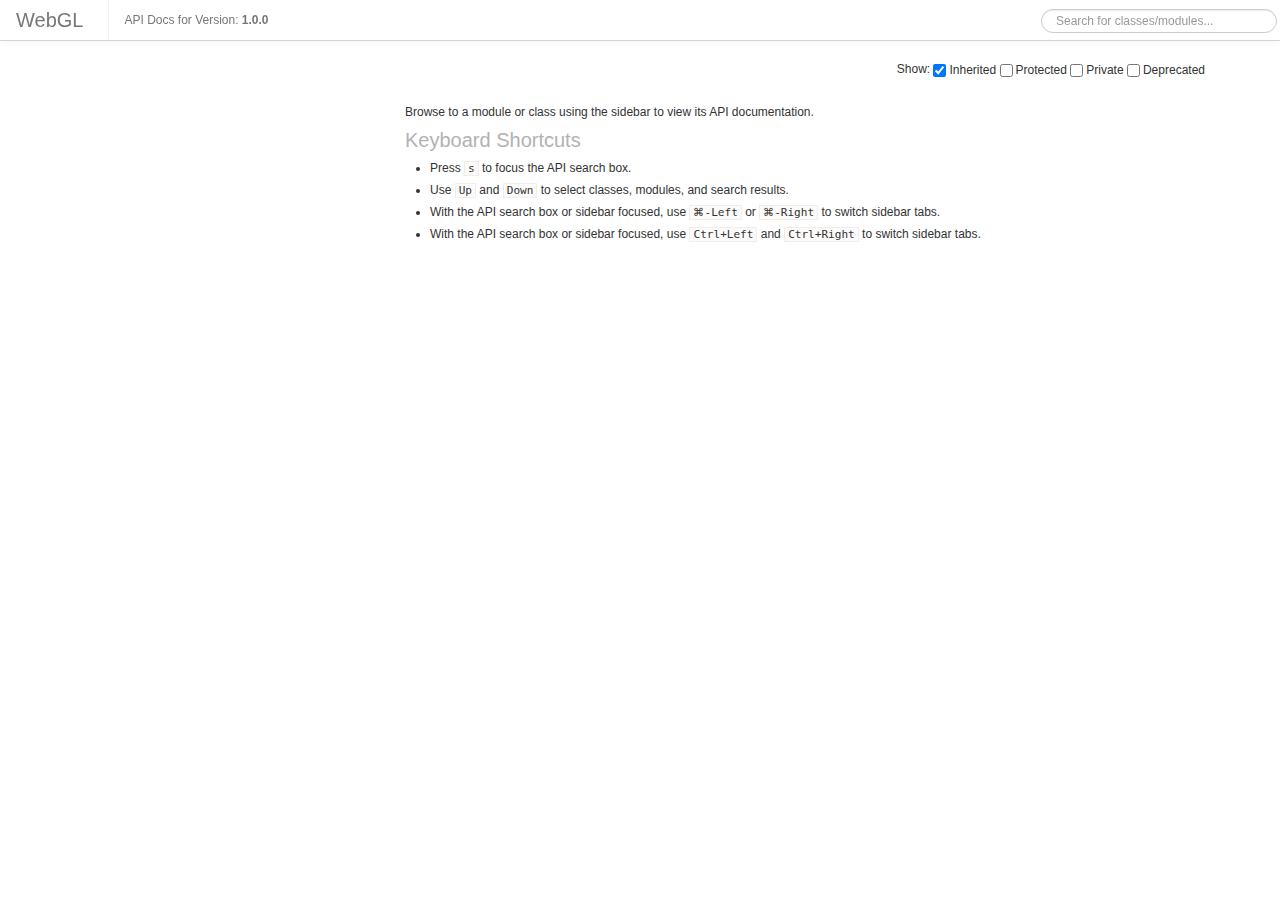
<file: docs/index.html>
<!DOCTYPE html>
<html lang="en">
<head>
    <meta charset="utf-8">
    <title>WebGL</title>
    <link rel="stylesheet" href="">
    <link rel="stylesheet" href="./assets/vendor/prettify/prettify-min.css">
    <link rel="stylesheet" href="./assets/css/main.css" id="site_styles">
    <link rel="stylesheet" href="./assets/css/custom.css">
    <link rel="stylesheet" href="./assets/css/lucid.css">
    <link rel="stylesheet" href="./assets/vendor/bootstrap/css/bootstrap.css">
    <link rel="shortcut icon" type="image/png" href="./assets/favicon.png">
</head>
<body class="yui3-skin-sam">
<div class="navbar navbar-fixed-top">
    <div class="navbar-inner">
        <h1 class="brand" style="padding: 10px 16px 10px; height: 20px; line-height: 20px; margin-left: 0;">
            WebGL
        </h1>
	<div class="nav">
            <li class="divider-vertical"></li>
            <li>
                <p class="navbar-text">
                    API Docs for Version: <b>1.0.0</b>
                </p>
            </li>
        </div>
        <form class="navbar-form pull-right" style="line-height: 40px; height: 40px;">
            <input style="margin-top: 0;" type="text" class="search-query" placeholder="Search for classes/modules..." data-obj='[]'>
        </form>
    </div>
</div>
<div class="container">
    <div class="row">
        <div class="span3">
<div>
    <div id="sidebar">
    <div id="classes">
        <ul id="api-classes" class="nav nav-list">
        </ul>
    </div>
    </div>
</div>
        </div>
        <div class="span9">
    <form id="options-form" class="form-inline pull-right">
        Show:
        <label for="api-show-inherited" class="checkbox">
            <input type="checkbox" id="api-show-inherited" checked>
            Inherited
        </label>

        <label for="api-show-protected" class="checkbox">
            <input type="checkbox" id="api-show-protected">
            Protected
        </label>

        <label for="api-show-private" class="checkbox">
            <input type="checkbox" id="api-show-private">
            Private
        </label>
        <label for="api-show-deprecated" class="checkbox">
            <input type="checkbox" id="api-show-deprecated">
            Deprecated
        </label>

    </form>

            <div class="apidocs">
                <div id="docs-main">
                    <div class="content">
    <div class="apidocs">
        <div id="docs-main" class="content">
            <p>
            Browse to a module or class using the sidebar to view its API documentation.
            </p>

            <h2>Keyboard Shortcuts</h2>

            <ul>
                <li><p>Press <kbd>s</kbd> to focus the API search box.</p></li>

                <li><p>Use <kbd>Up</kbd> and <kbd>Down</kbd> to select classes, modules, and search results.</p></li>

                <li class="mac-only"><p>With the API search box or sidebar focused, use <kbd><span class="cmd">&#x2318;</span>-Left</kbd> or <kbd><span class="cmd">&#x2318;</span>-Right</kbd> to switch sidebar tabs.</p></li>

                <li class="pc-only"><p>With the API search box or sidebar focused, use <kbd>Ctrl+Left</kbd> and <kbd>Ctrl+Right</kbd> to switch sidebar tabs.</p></li>
            </ul>
        </div>
    </div>


                    </div>
                </div>
            </div>
        </div>
    </div>
</div>
<script src="./assets/vendor/jquery/jquery-1.8.2.min.js"></script>
<script src="./assets/vendor/bootstrap/js/bootstrap.js"></script>
<script src="./assets/vendor/prettify/prettify-min.js"></script>
<script src="./assets/js/yuidoc-bootstrap.js"></script>
<script>prettyPrint();</script>
</body>
</html>
</file>
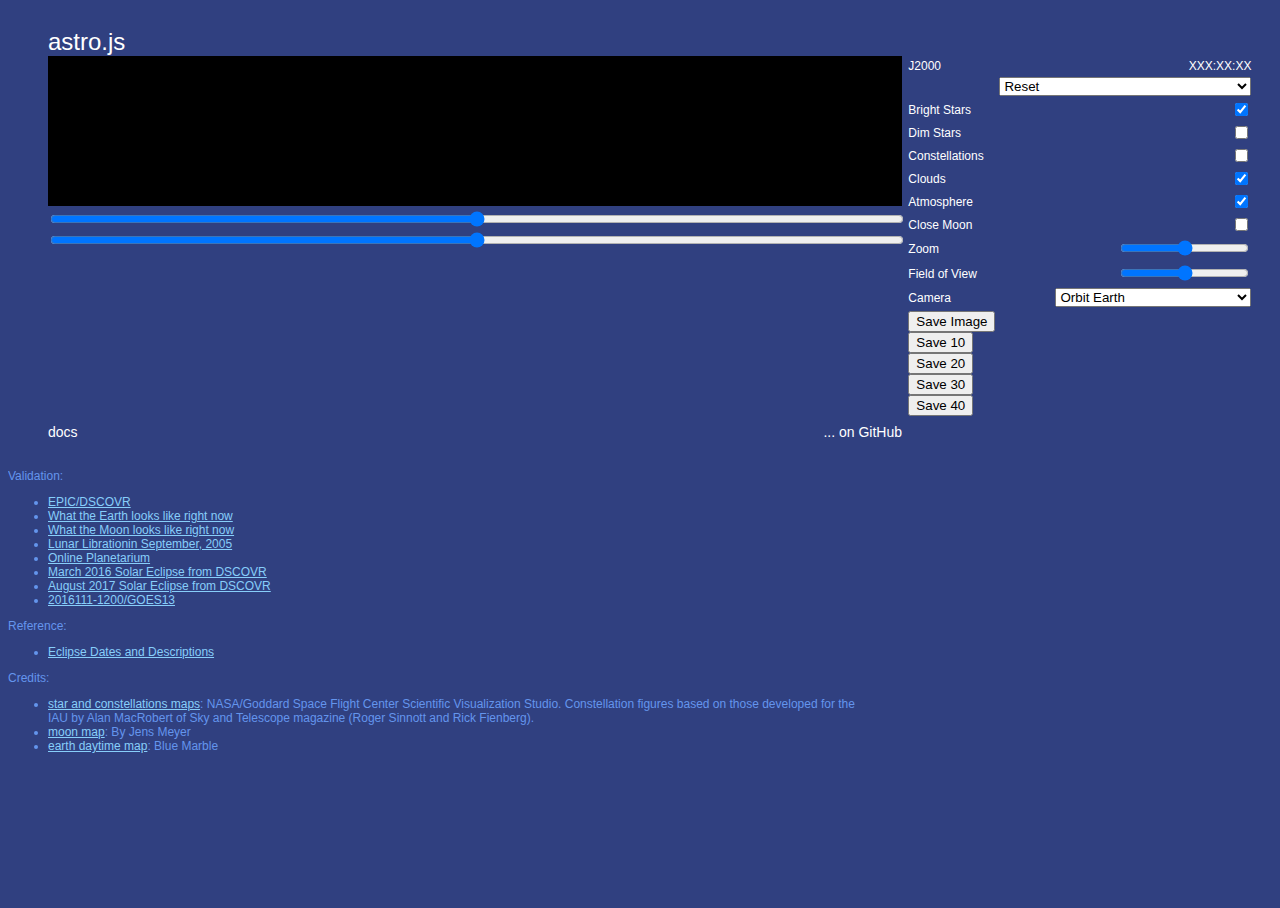
<file: site/index.html>
<!doctype html>
<html>
<head>
    <meta charset="UTF-8">
    <title>astro.js</title>
    <meta http-equiv="content-type" content="text/html; charset=UTF-8">
    <link rel="icon" type="image/png" href="img/fav-icon.png?v=2"/>
    <link rel="stylesheet" href="index.css"/>

    <script type="text/javascript" src="https://brettonw.github.io/webgl.js/src/main/webapp/webgl-debug.js"></script>
    <!--
    <script type="text/javascript" src="http://localhost:8080/webgl.js/site/webgl-debug.js"></script>
    -->
    <script type="text/javascript" src="js/astro.js"></script>
    <script type="text/javascript" src="js/solar-system.js"></script>
    <script type="text/javascript" src="js/index.js"></script>
    <script type="text/javascript" src="js/blackbody.js"></script>
    <script type="text/javascript" src="js/stars.js"></script>
</head>
<body onload="onBodyLoad ();">
<div style="margin-left:40px;font-size:24px;" id="title">astro.js</div>
<div style="margin-left:40px;font-size:12px;width:1200px;">
    <div style="width:854px;margin:0;border:0;padding:0;display:inline-block;">
        <div>
            <canvas id="render-canvas" style="border:none;margin:0;" width="854px" tabindex="0"></canvas>
        </div>
        <input type="range" id="timeRange" style="width:854px;" min="0" max="600" step="1" value="300" oninput="draw ([0, 0]);">
        <input type="range" id="dayRange" style="width:854px;" min="0" max="600" step="1" value="300" oninput="draw ([0, 0]);">
    </div>
    <div style="width:300px;margin:0;border:0;padding:0;display:inline-block;vertical-align:top;">
        <table>
            <tr>
                <td>J2000</td>
                <td style="text-align: right;"><span id="timeDisplay">XXX:XX:XX</span></td>
            </tr>
            <tr>
                <td></td>
                <td style="text-align: right;">
                    <select id="timeTypeSelect" onchange="selectTime ();">
                        <option value="reset" selected>Reset</option>
                        <option value="" disabled="disabled">—————————————</option>
                        <option value="current">Current Time</option>
                        <option value="paused">Paused</option>
                        <option value="" disabled="disabled">—————————————</option>
                        <option value="2000.1.1.12">J2000 (0)</option>
                        <option value="" disabled="disabled">—————————————</option>
                        <option value="2016.3.9.1.57">2016-03-09 Total Solar Eclipse</option>
                        <option value="2017.8.21.18.26">2017-08-21 Total Solar Eclipse</option>
                        <option value="2019.7.02.19.24">2019-07-02 Total Solar Eclipse</option>
                        <option value="2020.12.14.16.14">2020-12-14 Total Solar Eclipse</option>
                        <option value="2024.4.08.18.18">2024-04-08 Total Solar Eclipse</option>
                        <option value="" disabled="disabled">—————————————</option>
                        <option value="2005.10.03.10.31">2005-10-03 Annular Solar Eclipse</option>
                        <option value="2016.9.01.9.1">2016-09-01 Annular Solar Eclipse</option>
                        <option value="2021.6.10.4.12">2021-06-10 Annular Solar Eclipse</option>
                        <option value="" disabled="disabled">—————————————</option>
                        <option value="2011.12.10.14.31">2011-12-10 Total Lunar Eclipse</option>
                        <option value="2015.9.28.2.47">2015-09-28 Total Lunar Eclipse</option>
                        <option value="2016.3.23.11.47">2016-03-23 Penumbral Lunar Eclipse</option>
                        <option value="2016.9.16.18.54">2016-09-16 Penumbral Lunar Eclipse</option>
                        <option value="2017.2.10.22.34">2017-02-11 Penumbral Lunar Eclipse</option>
                        <option value="2018.1.31.13.29">2018-01-31 Total Lunar Eclipse</option>
                        <option value="2018.7.27.20.21">2018-07-27 Total Lunar Eclipse</option>
                        <option value="" disabled="disabled">—————————————</option>
                        <option value="1969.7.24">1969-07-24 Apollo 11 Landing</option>
                        <option value="2015.7.16">DSCOVR Moon Transit 2015</option>
                        <option value="2016.11.1.12">2016111-1200</option>
                        <option value="2020.10.02">DSCOVR Moon Occultation, Oct. 2020</option>
                        <option value="2021.2.11">DSCOVR Moon Transit Feb. 2021</option>
                        <option value="2005.9.1">September 2005</option>
                        <option value="" disabled="disabled">—————————————</option>
                        <option value="custom">Custom</option>
                    </select>
                </td>
            </tr>
            <tr>
                <td>Bright Stars</td>
                <td style="text-align: right;">
                    <input type="checkbox" id="showBrightStarsCheckbox" onchange="draw ([0, 0]);" CHECKED>
                </td>
            </tr>
            <tr>
                <td>Dim Stars</td>
                <td style="text-align: right;">
                    <input type="checkbox" id="showDimStarsCheckbox" onchange="draw ([0, 0]);">
                </td>
            </tr>
            <tr>
                <td>Constellations</td>
                <td style="text-align: right;">
                    <input type="checkbox" id="showConstellationsCheckbox" onchange="draw ([0, 0]);">
                </td>
            </tr>
            <tr>
                <td>Clouds</td>
                <td style="text-align: right;">
                    <input type="checkbox" id="showCloudsCheckbox" onchange="draw ([0, 0]);" CHECKED>
                </td>
            </tr>
            <tr>
                <td>Atmosphere</td>
                <td style="text-align: right;">
                    <input type="checkbox" id="showAtmosphereCheckbox" onchange="draw ([0, 0]);" CHECKED>
                </td>
            </tr>
            <tr>
                <td>Close Moon</td>
                <td style="text-align: right;">
                    <input type="checkbox" id="closeMoonCheckbox" onchange="draw ([0, 0]);">
                </td>
            </tr>
            <tr>
                <td>Zoom</td>
                <td style="text-align: right;">
                    <input type="range" id="zoomRange" min="0" max="100" step="1" value="50" oninput="draw ([0, 0]);">
                </td>
            </tr>
            <tr>
                <td>Field of View</td>
                <td style="text-align: right;">
                    <input type="range" id="fovRange" min="0" max="100" step="1" value="50" oninput="draw ([0, 0]);">
                </td>
            </tr>
            <tr>
                <td>Camera</td>
                <td style="text-align: right;">
                    <select id="cameraTypeSelect" onchange="selectCamera ();">
                        <option value='{"name":"a", "type":"portrait", "at":"earth", "zoom":0.75, "fov":0.33, "default":[0.00, 0.00]}'>Orbit Earth</option>
                        <option value='{"name":"b", "type":"portrait", "at":"moon", "zoom":0.75, "fov":0.33, "default":[0.00, 0.00]}'>Orbit Moon</option>
                        <option value="" disabled="disabled">—————————————</option>
                        <option value='{"name":"c", "type":"fixed", "from":"moon", "at":"earth", "fov":0.95}'>Moon at Earth</option>
                        <option value='{"name":"ww", "type":"fixed", "from":"moon", "at":"sun", "fov":1.00}'>Moon at Sun</option>
                        <option value='{"name":"x", "type":"gimbal", "from":"apollo 11", "at":"earth", "up":"apollo 11-y", "fov":0.95}'>Apollo 11 at Earth</option>
                        <option value="" disabled="disabled">—————————————</option>
                        <option value='{"name":"d", "type":"fixed", "from":"DSCOVR", "at":"earth", "fov":0.99}'>DSCOVR (L1) at Earth</option>
                        <option value='{"name":"e", "type":"fixed", "from":"MSG3", "at":"earth", "fov":0.60}'>MSG3 at Earth</option>
                        <option value='{"name":"f", "type":"fixed", "from":"MET7", "at":"earth", "fov":0.60}'>MET7 at Earth</option>
                        <option value='{"name":"g", "type":"fixed", "from":"GOES13", "at":"earth", "fov":0.60}'>GOES13 at Earth</option>
                        <option value='{"name":"h", "type":"fixed", "from":"GOES15", "at":"earth", "fov":0.60}'>GOES15 at Earth</option>
                        <option value='{"name":"i", "type":"fixed", "from":"MTSAT3", "at":"earth", "fov":0.60}'>MTSAT3 at Earth</option>
                        <option value="" disabled="disabled">—————————————</option>
                        <option value='{"name":"j", "type":"fixed", "from":"DSCOVR", "at":"moon", "fov":1.0}'>DSCOVR (L1) at Moon</option>
                        <option value='{"name":"k", "type":"fixed", "from":"earth", "at":"moon", "fov":1.0}'>Earth at Moon</option>
                        <option value='{"name":"l", "type":"fixed", "from":"baltimore", "at":"moon", "fov":1.0}'>Baltimore at Moon</option>
                        <option value="" disabled="disabled">—————————————</option>
                        <option value='{"name":"m", "type":"fixed", "from":"earth", "at":"sun", "fov":1.0}'>Earth at Sun</option>
                        <option value='{"name":"n", "type":"fixed", "from":"baltimore", "at":"sun", "fov":0.98}'>Baltimore at Sun</option>
                        <option value="" disabled="disabled">—————————————</option>
                        <option value='{"name":"n1", "type":"fixed", "from":"santa monica", "at":"sun", "fov":0.98}'>Santa Monica at Sun</option>
                        <option value='{"name":"n2", "type":"fixed", "from":"santa monica geo", "at":"santa monica", "fov":0.66}'>Santa Monica Geo</option>
                        <option value="" disabled="disabled">—————————————</option>
                        <option value='{"name":"n3", "type":"fixed", "from":"baltimore", "at":"GOES13", "fov":0.25}'>Baltimore at GOES13</option>
                        <option value="" disabled="disabled">—————————————</option>
                        <option value='{"name":"o", "type":"gimbal", "from":"baltimore", "at":"b-z", "up":"b-y", "fov":0.0}'>Baltimore Eastern Sky</option>
                        <option value="" disabled="disabled">—————————————</option>
                        <option value='{"name":"p", "type":"target", "targets":["moon", "earth"], "fov":0.5}'>Earth and Moon</option>
                        <option value='{"name":"q", "type":"target", "targets":["GOES13", "GOES15", "earth"], "fov":0.5}'>Western Sats</option>
                        <option value="" disabled="disabled">—————————————</option>
                        <option value='{"name":"r", "type":"ots", "from":"moon", "at":"earth", "zoom":0.25, "fov":1.0, "default":[-0.70, 0.40]}'>OTS Moon at Earth</option>
                        <option value='{"name":"s", "type":"ots", "from":"moon", "at":"DSCOVR", "zoom":0.25, "fov":1.0, "default":[-0.70, 0.40]}'>OTS Moon at Sun</option>
                        <option value='{"name":"t", "type":"ots", "from":"earth", "at":"moon", "zoom":1.0, "fov":1.0, "default":[-0.70, 0.40]}'>OTS Earth at Moon</option>
                        <option value='{"name":"u", "type":"ots", "from":"earth", "at":"DSCOVR", "zoom":1.0, "fov":1.0, "default":[-0.70, 0.40]}'>OTS Earth at Sun</option>
                        <option value='{"name":"v", "type":"ots", "from":"GOES13", "at":"earth", "zoom":0.1, "fov":0.65, "default":[-0.10, 0.10]}'>OTS GOES13 at Earth</option>
                        <option value='{"name":"w", "type":"ots", "from":"GOES15", "at":"earth", "zoom":0.1, "fov":0.65, "default":[-0.10, 0.10]}'>OTS GOES15 at Earth</option>
                        <!--
                        <option value="" disabled="disabled">—————————————</option>
                        <option value='{"name":"v", "type":"ots", "from":"test1", "at":"test2", "zoom":0.5, "fov":0.5, "default":[-0.3333, 0.3333]}' selected>OTS Test</option>
                        -->
                    </select>
                </td>
            </tr>
            <tr>
                <td>
                    <input type="button" value="Save Image" onclick="onClickSave ();">
                    <input type="button" value="Save 10" onclick="onClickSaveMany (1, 10);">
                    <input type="button" value="Save 20" onclick="onClickSaveMany (1, 20);">
                    <input type="button" value="Save 30" onclick="onClickSaveMany (1, 30);">
                    <input type="button" value="Save 40" onclick="onClickSaveMany (1, 40);">
                </td>
            </tr>
        </table>
    </div>
</div>
<div style="width:854px;margin-left:40px;" id="footer">
    <a href="../docs" style="float:left;font-size:14px;text-decoration:none;color:white;">docs</a>
    <a href="https://github.com/brettonw/astro.js" style="float:right;font-size:14px;text-decoration:none;color:white;">... on GitHub</a>
</div>
<div style="width:854px;clear:both;margin-top:50px;font-size:12px;color:cornflowerblue;">
    Validation:
    <ul>
        <li>
            <a style="color:lightskyblue;" href="http://epic.gsfc.nasa.gov/">EPIC/DSCOVR</a>
        </li>
        <li>
            <a style="color:lightskyblue;" href="http://aa.usno.navy.mil/imagery/earth/live">What the Earth looks like right now</a>
        </li>
        <li>
            <a style="color:lightskyblue;" href="http://aa.usno.navy.mil/imagery/moon">What the Moon looks like right now</a>
        </li>
        <li>
            <a style="color:lightskyblue;" href="https://upload.wikimedia.org/wikipedia/commons/c/c0/Lunar_libration_with_phase2.gif">Lunar Librationin September, 2005</a>
        </li>
        <li>
            <a style="color:lightskyblue;" href="http://theskylive.com/planetarium?obj=moon">Online Planetarium</a>
        </li>
        <li>
            <a style="color:lightskyblue;" href="http://epic.gsfc.nasa.gov/galleries/2016/solar_eclipse/">March 2016 Solar Eclipse from DSCOVR</a>
        </li>
        <li>
            <a style="color:lightskyblue;" href="https://epic.gsfc.nasa.gov/galleries/2017/total_solar_eclipse">August 2017 Solar Eclipse from DSCOVR</a>
        </li>
        <li>
            <a style="color:lightskyblue;" href="2016111-1200/075.0W.jpg">2016111-1200/GOES13</a>
        </li>
    </ul>
    Reference:
    <ul>
        <li>
            <a style="color:lightskyblue;" href="https://eclipse.gsfc.nasa.gov/eclipse.html">Eclipse Dates and Descriptions</a>
        </li>
    </ul>
    Credits:
    <ul>
        <li>
            <a style="color:lightskyblue;" href="https://svs.gsfc.nasa.gov/3895">star and constellations maps</a>:
            NASA/Goddard Space Flight Center Scientific Visualization Studio. Constellation figures based
            on those developed for the IAU by Alan MacRobert of Sky and Telescope magazine (Roger Sinnott
            and Rick Fienberg).
        </li>
        <li>
            <a style="color:lightskyblue;" href="http://laps.noaa.gov/albers/sos/sos.html">moon map</a>: By Jens Meyer
        </li>
        <li>
            <a style="color:lightskyblue;" href="http://earthobservatory.nasa.gov/Features/BlueMarble/">earth daytime map</a>: Blue Marble
        </li>
    </ul>
</div>
<div id="blackbodyDiv" style="margin-left:40px;width:854px;height:60px;"></div>
</body>
</html>
</file>
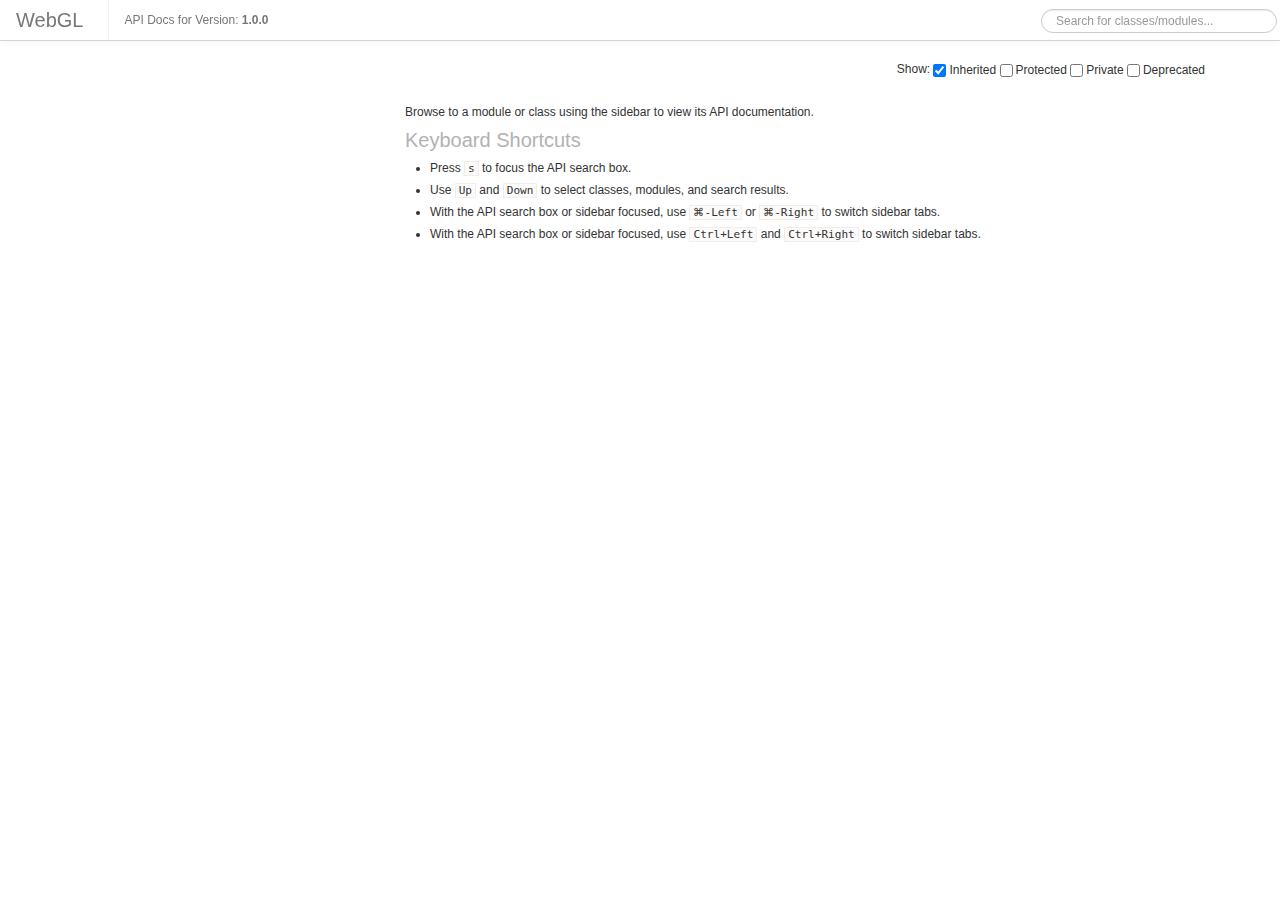
<file: docs/assets/index.html>
<!doctype html>
<html>
    <head>
        <title>Redirector</title>
        <meta http-equiv="refresh" content="0;url=../">
    </head>
    <body>
        <a href="../">Click here to redirect</a>
    </body>
</html>
</file>
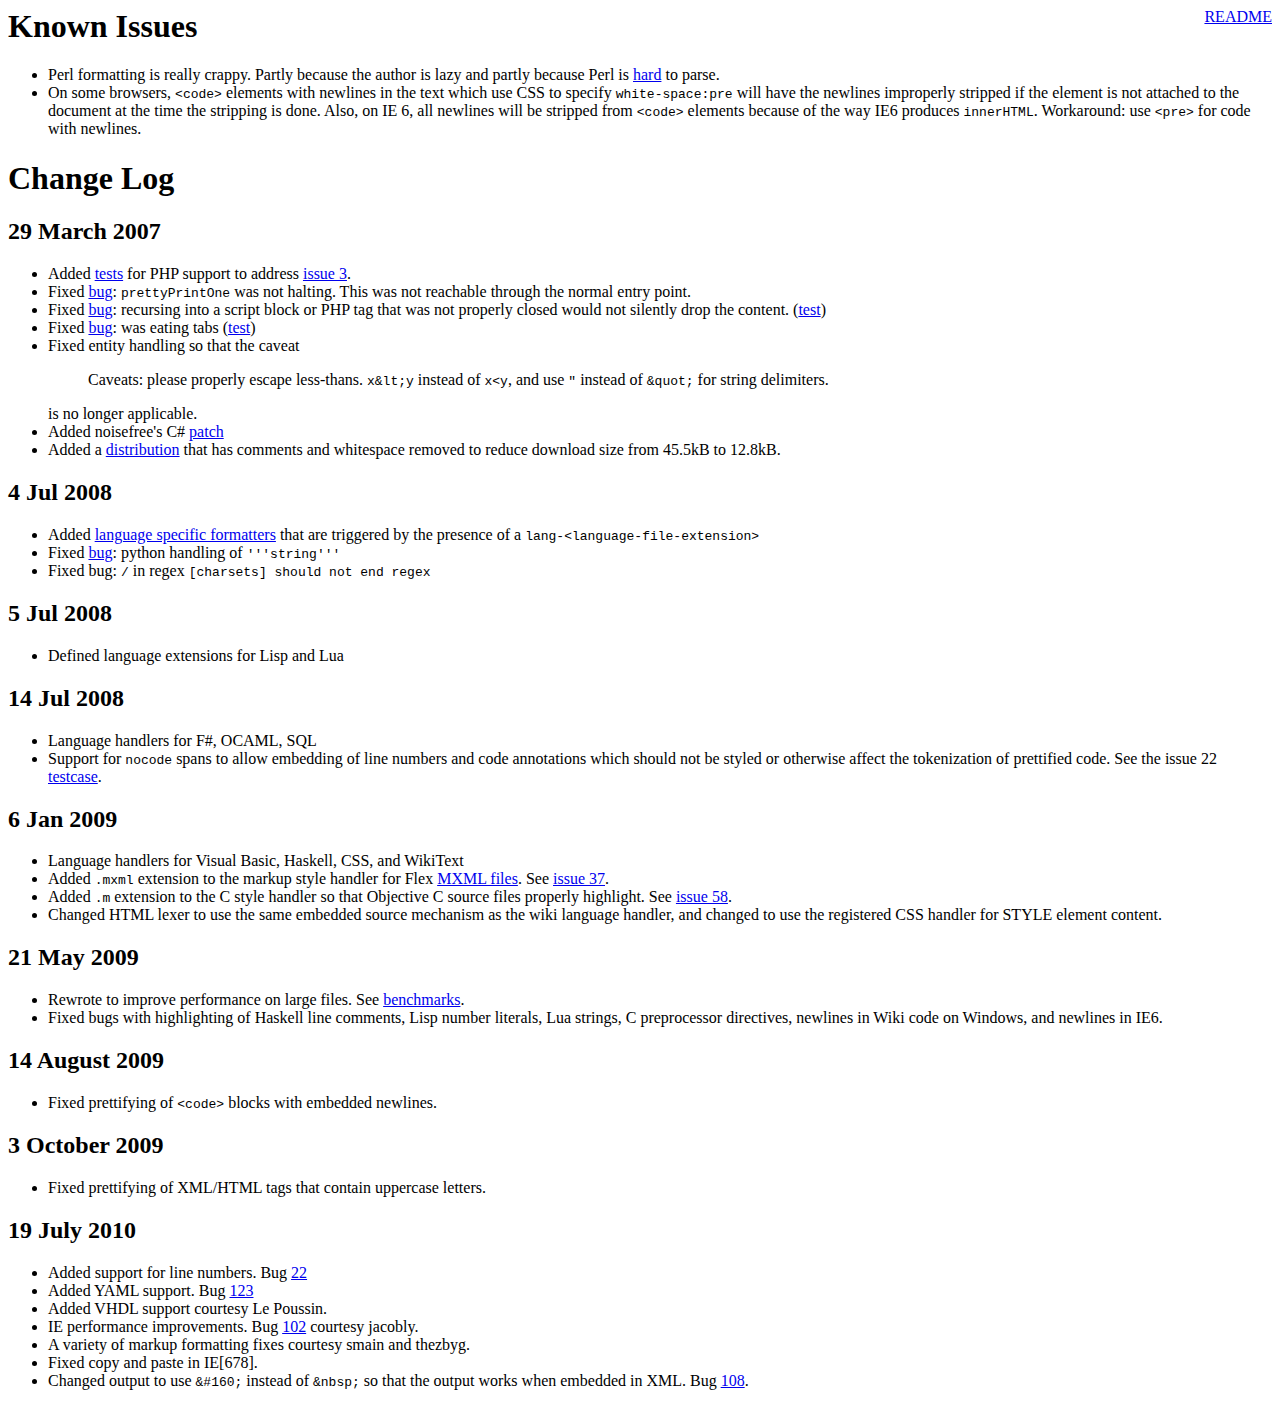
<file: docs/assets/vendor/prettify/CHANGES.html>
<html>
  <head>
    <meta http-equiv="Content-Type" content="text/html; charset=UTF-8">
    <title>Change Log</title>
  </head>
  <body bgcolor="white">
    <a style="float:right" href="README.html">README</a>

    <h1>Known Issues</h1>
    <ul>
      <li>Perl formatting is really crappy.  Partly because the author is lazy and
      partly because Perl is
      <a href="http://www.perlmonks.org/?node_id=663393">hard</a> to parse.
      <li>On some browsers, <code>&lt;code&gt;</code> elements with newlines in the text
      which use CSS to specify <code>white-space:pre</code> will have the newlines
      improperly stripped if the element is not attached to the document at the time
      the stripping is done.  Also, on IE 6, all newlines will be stripped from
      <code>&lt;code&gt;</code> elements because of the way IE6 produces
      <code>innerHTML</code>.  Workaround: use <code>&lt;pre&gt;</code> for code with
      newlines.
    </ul>

    <h1>Change Log</h1>
    <h2>29 March 2007</h2>
    <ul>
      <li>Added <a href="tests/prettify_test.html#PHP">tests</a> for PHP support
        to address 
      <a href="http://code.google.com/p/google-code-prettify/issues/detail?id=3"
       >issue 3</a>.
      <li>Fixed
      <a href="http://code.google.com/p/google-code-prettify/issues/detail?id=6"
       >bug</a>: <code>prettyPrintOne</code> was not halting.  This was not
        reachable through the normal entry point.
      <li>Fixed
      <a href="http://code.google.com/p/google-code-prettify/issues/detail?id=4"
       >bug</a>: recursing into a script block or PHP tag that was not properly
        closed would not silently drop the content.
        (<a href="tests/prettify_test.html#issue4">test</a>)
      <li>Fixed
      <a href="http://code.google.com/p/google-code-prettify/issues/detail?id=8"
       >bug</a>: was eating tabs
        (<a href="tests/prettify_test.html#issue8">test</a>)
      <li>Fixed entity handling so that the caveat
        <blockquote>
          <p>Caveats: please properly escape less-thans.  <tt>x&amp;lt;y</tt>
          instead of <tt>x&lt;y</tt>, and use <tt>&quot;</tt> instead of 
          <tt>&amp;quot;</tt> for string delimiters.</p>
        </blockquote>
        is no longer applicable.
      <li>Added noisefree's C#
      <a href="http://code.google.com/p/google-code-prettify/issues/detail?id=4"
       >patch</a>
      <li>Added a <a href="http://google-code-prettify.googlecode.com/files/prettify-small.zip">distribution</a> that has comments and
        whitespace removed to reduce download size from 45.5kB to 12.8kB.
    </ul>
    <h2>4 Jul 2008</h2>
    <ul>
      <li>Added <a href="http://code.google.com/p/google-code-prettify/issues/detail?id=17">language specific formatters</a> that are triggered by the presence
      of a <code>lang-&lt;language-file-extension&gt;</code></li>
      <li>Fixed <a href="http://code.google.com/p/google-code-prettify/issues/detail?id=29">bug</a>: python handling of <code>'''string'''</code>
      <li>Fixed bug: <code>/</code> in regex <code>[charsets] should not end regex</code>
    </ul>
    <h2>5 Jul 2008</h2>
    <ul>
      <li>Defined language extensions for Lisp and Lua</code>
    </ul>
    <h2>14 Jul 2008</h2>
    <ul>
      <li>Language handlers for F#, OCAML, SQL</code>
      <li>Support for <code>nocode</code> spans to allow embedding of line
      numbers and code annotations which should not be styled or otherwise
      affect the tokenization of prettified code.
      See the issue 22
      <a href="tests/prettify_test.html#issue22">testcase</a>.</code>
    </ul>
    <h2>6 Jan 2009</h2>
    <ul>
      <li>Language handlers for Visual Basic, Haskell, CSS, and WikiText</li>
      <li>Added <tt>.mxml</tt> extension to the markup style handler for
        Flex <a href="http://en.wikipedia.org/wiki/MXML">MXML files</a>.  See
        <a
        href="http://code.google.com/p/google-code-prettify/issues/detail?id=37"
        >issue 37</a>.
      <li>Added <tt>.m</tt> extension to the C style handler so that Objective
        C source files properly highlight.  See
        <a
        href="http://code.google.com/p/google-code-prettify/issues/detail?id=58"
       >issue 58</a>.
      <li>Changed HTML lexer to use the same embedded source mechanism as the
        wiki language handler, and changed to use the registered
        CSS handler for STYLE element content.
    </ul>
    <h2>21 May 2009</h2>
    <ul>
      <li>Rewrote to improve performance on large files.
        See <a href="http://mikesamuel.blogspot.com/2009/05/efficient-parsing-in-javascript.html">benchmarks</a>.</li>
      <li>Fixed bugs with highlighting of Haskell line comments, Lisp
        number literals, Lua strings, C preprocessor directives,
        newlines in Wiki code on Windows, and newlines in IE6.</li>
    </ul>
    <h2>14 August 2009</h2>
    <ul>
      <li>Fixed prettifying of <code>&lt;code&gt;</code> blocks with embedded newlines.
    </ul>
    <h2>3 October 2009</h2>
    <ul>
      <li>Fixed prettifying of XML/HTML tags that contain uppercase letters.
    </ul>
    <h2>19 July 2010</h2>
    <ul>
      <li>Added support for line numbers.  Bug
        <a href="http://code.google.com/p/google-code-prettify/issues/detail?id=22"
         >22</a></li>
      <li>Added YAML support.  Bug
        <a href="http://code.google.com/p/google-code-prettify/issues/detail?id=123"
         >123</a></li>
      <li>Added VHDL support courtesy Le Poussin.</li>
      <li>IE performance improvements.  Bug
        <a href="http://code.google.com/p/google-code-prettify/issues/detail?id=102"
         >102</a> courtesy jacobly.</li>
      <li>A variety of markup formatting fixes courtesy smain and thezbyg.</li>
      <li>Fixed copy and paste in IE[678].
      <li>Changed output to use <code>&amp;#160;</code> instead of
        <code>&amp;nbsp;</code> so that the output works when embedded in XML.
        Bug
        <a href="http://code.google.com/p/google-code-prettify/issues/detail?id=108"
         >108</a>.</li>
    </ul>
  </body>
</html>
</file>
<file: docs/assets/vendor/prettify/prettify-min.css>
.com {color: #93a1a1;}.lit{ color: #195f91;}.pun,.opn,.clo { color: #93a1a1;}.fun { color: #dc322f;}.str,.atv {color: #D14;}.kwd, .prettyprint .tag { color: #1e347b; }.typ, .atn, .dec, .var { color: teal; }.pln { color: #48484c; }.prettyprint {padding: 8px;background-color: #f7f7f9;border: 1px solid #e1e1e8;}.prettyprint.linenums {-webkit-box-shadow: inset 45px 0 0 #fbfbfc, inset 46px 0 0 #ececf0;-moz-box-shadow: inset 45px 0 0 #fbfbfc, inset 46px 0 0 #ececf0;box-shadow: inset 45px 0 0 #fbfbfc, inset 46px 0 0 #ececf0;}ol.linenums {margin: 0 0 0 43px;}ol.linenums li {padding-left: 12px;color: #bebec5;line-height: 20px;text-shadow: 0 1px 0 #fff;}
</file>
<file: docs/assets/css/main.css>
/*
Font sizes for all selectors other than the body are given in percentages,
with 100% equal to 13px. To calculate a font size percentage, multiply the
desired size in pixels by 7.6923076923.

Here's a quick lookup table:

10px - 76.923%
11px - 84.615%
12px - 92.308%
13px - 100%
14px - 107.692%
15px - 115.385%
16px - 123.077%
17px - 130.769%
18px - 138.462%
19px - 146.154%
20px - 153.846%
*/

html {
    background: #fff;
    color: #333;
    overflow-y: scroll;
}

body {
    font: 13px/1.4 'Lucida Grande', 'Lucida Sans Unicode', 'DejaVu Sans', 'Bitstream Vera Sans', 'Helvetica', 'Arial', sans-serif;
    margin: 0;
    padding: 0;
    padding-top: 40px;
}

/* -- Links ----------------------------------------------------------------- */
a {
    color: #356de4;
    text-decoration: none;
}

.hidden {
    display: none;
}

a:hover { text-decoration: underline; }

/* "Jump to Table of Contents" link is shown to assistive tools, but hidden from
   sight until it's focused. */
.jump {
    position: absolute;
    padding: 3px 6px;
    left: -99999px;
    top: 0;
}

.jump:focus { left: 40%; }

/* -- Paragraphs ------------------------------------------------------------ */
p { margin: 1.3em 0; }
dd p, td p { margin-bottom: 0; }
dd p:first-child, td p:first-child { margin-top: 0; }

/* -- Headings -------------------------------------------------------------- */
h1, h2, h3, h4, h5, h6 {
    color: #D98527;/*was #f80*/
    font-family: 'Trebuchet MS', sans-serif;
    font-weight: bold;
    line-height: 1.1;
    margin: 1.1em 0 0.5em;
}

h1 {
    font-size: 184.6%;
    color: #30418C;
    margin: 0.75em 0 0.5em;
}

h2 {
    font-size: 153.846%;
    color: #E48A2B;
}

h3 { font-size: 138.462%; }

h4 {
    border-bottom: 1px solid #DBDFEA;
    color: #E48A2B;
    font-size: 115.385%;
    font-weight: normal;
    padding-bottom: 2px;
}

h5, h6 { font-size: 107.692%; }

/* -- Code and examples ----------------------------------------------------- */
code, kbd, pre, samp {
    font-family: Menlo, Monaco, 'DejaVu Sans Mono', 'Bitstream Vera Sans Mono', 'Courier New', Courier, monospace;
    font-size: 92.308%;
}

p code, p kbd, p samp {
    background: #FCFBFA;
    border: 1px solid #EFEEED;
    padding: 0 3px;
}

a code, a kbd, a samp,
pre code, pre kbd, pre samp,
table code, table kbd, table samp,
.intro code, .intro kbd, .intro samp,
.toc code, .toc kbd, .toc samp {
    background: none;
    border: none;
    padding: 0;
}

pre.code, pre.terminal, pre.cmd {
    overflow-x: auto;
    *overflow-x: scroll;
    padding: 0.3em 0.6em;
}

pre.code {
    background: #FCFBFA;
    border: 1px solid #EFEEED;
    border-left-width: 5px;
}

pre.terminal, pre.cmd {
    background: #F0EFFC;
    border: 1px solid #D0CBFB;
    border-left: 5px solid #D0CBFB;
}

/* Don't reduce the font size of <code>/<kbd>/<samp> elements inside <pre>
   blocks. */
pre code, pre kbd, pre samp { font-size: 100%; }

/* Used to denote text that shouldn't be selectable, such as line numbers or
   shell prompts. Guess which browser this doesn't work in. */
.noselect {
    -moz-user-select: -moz-none;
    -khtml-user-select: none;
    -webkit-user-select: none;
    -o-user-select: none;
    user-select: none;
}

/* -- Lists ----------------------------------------------------------------- */
dd { margin: 0.2em 0 0.7em 1em; }
dl { margin: 1em 0; }
dt { font-weight: bold; }

/* -- Tables ---------------------------------------------------------------- */
caption, th { text-align: left; }

table {
    border-collapse: collapse;
    width: 100%;
}

td, th {
    border: 1px solid #fff;
    padding: 5px 12px;
    vertical-align: top;
}

td { background: #E6E9F5; }
td dl { margin: 0; }
td dl dl { margin: 1em 0; }
td pre:first-child { margin-top: 0; }

th {
    background: #D2D7E6;/*#97A0BF*/
    border-bottom: none;
    border-top: none;
    color: #000;/*#FFF1D5*/
    font-family: 'Trebuchet MS', sans-serif;
    font-weight: bold;
    line-height: 1.3;
    white-space: nowrap;
}


/* -- Layout and Content ---------------------------------------------------- */
#doc {
    margin: auto;
    min-width: 1024px;
}

.content { padding: 0 20px 0 25px; }

.sidebar {
    padding: 0 15px 0 10px;
}
#bd {
    padding: 7px 0 130px;
    position: relative;
    width: 99%;
}

/* -- Table of Contents ----------------------------------------------------- */

/* The #toc id refers to the single global table of contents, while the .toc
   class refers to generic TOC lists that could be used throughout the page. */

.toc code, .toc kbd, .toc samp { font-size: 100%; }
.toc li { font-weight: bold; }
.toc li li { font-weight: normal; }

/* -- Intro and Example Boxes ----------------------------------------------- */
/*
.intro, .example { margin-bottom: 2em; }
.example {
    -moz-border-radius: 4px;
    -webkit-border-radius: 4px;
    border-radius: 4px;
    -moz-box-shadow: 0 0 5px #bfbfbf;
    -webkit-box-shadow: 0 0 5px #bfbfbf;
    box-shadow: 0 0 5px #bfbfbf;
    padding: 1em;
}
.intro {
    background: none repeat scroll 0 0 #F0F1F8; border: 1px solid #D4D8EB; padding: 0 1em;
}
*/

/* -- Other Styles ---------------------------------------------------------- */

/* These are probably YUI-specific, and should be moved out of Selleck's default
   theme. */

.button {
    border: 1px solid #dadada;
    -moz-border-radius: 3px;
    -webkit-border-radius: 3px;
    border-radius: 3px;
    color: #444;
    display: inline-block;
    font-family: Helvetica, Arial, sans-serif;
    font-size: 92.308%;
    font-weight: bold;
    padding: 4px 13px 3px;
    -moz-text-shadow: 1px 1px 0 #fff;
    -webkit-text-shadow: 1px 1px 0 #fff;
    text-shadow: 1px 1px 0 #fff;
    white-space: nowrap;

    background: #EFEFEF; /* old browsers */
    background: -moz-linear-gradient(top, #f5f5f5 0%, #efefef 50%, #e5e5e5 51%, #dfdfdf 100%); /* firefox */
    background: -webkit-gradient(linear, left top, left bottom, color-stop(0%,#f5f5f5), color-stop(50%,#efefef), color-stop(51%,#e5e5e5), color-stop(100%,#dfdfdf)); /* webkit */
    filter: progid:DXImageTransform.Microsoft.gradient( startColorstr='#f5f5f5', endColorstr='#dfdfdf',GradientType=0 ); /* ie */
}

.button:hover {
    border-color: #466899;
    color: #fff;
    text-decoration: none;
    -moz-text-shadow: 1px 1px 0 #222;
    -webkit-text-shadow: 1px 1px 0 #222;
    text-shadow: 1px 1px 0 #222;

    background: #6396D8; /* old browsers */
    background: -moz-linear-gradient(top, #6396D8 0%, #5A83BC 50%, #547AB7 51%, #466899 100%); /* firefox */
    background: -webkit-gradient(linear, left top, left bottom, color-stop(0%,#6396D8), color-stop(50%,#5A83BC), color-stop(51%,#547AB7), color-stop(100%,#466899)); /* webkit */
    filter: progid:DXImageTransform.Microsoft.gradient( startColorstr='#6396D8', endColorstr='#466899',GradientType=0 ); /* ie */
}

.newwindow { text-align: center; }

.header .version em {
    display: block;
    text-align: right;
}


#classdocs .item {
    border-bottom: 1px solid #466899;
    margin: 1em 0;
    padding: 1.5em;
}

#classdocs .item .params p,
    #classdocs .item .returns p,{
    display: inline;
}

#classdocs .item em code, #classdocs .item em.comment {
    color: green;
}

#classdocs .item em.comment a {
    color: green;
    text-decoration: underline;
}

#classdocs .foundat {
    font-size: 11px;
    font-style: normal;
}

.attrs .emits {
    margin-left: 2em;
    padding: .5em;
    border-left: 1px dashed #ccc;
}

abbr {
    border-bottom: 1px dashed #ccc;
    font-size: 80%;
    cursor: help;
}

.prettyprint li.L0, 
.prettyprint li.L1, 
.prettyprint li.L2, 
.prettyprint li.L3, 
.prettyprint li.L5, 
.prettyprint li.L6, 
.prettyprint li.L7, 
.prettyprint li.L8 {
    list-style: decimal;
}

ul li p {
    margin-top: 0;
}

.method .name {
    font-size: 110%;
}

.apidocs .methods .extends .method,
.apidocs .properties .extends .property,
.apidocs .attrs .extends .attr,
.apidocs .events .extends .event {
    font-weight: bold;
}

.apidocs .methods .extends .inherited,
.apidocs .properties .extends .inherited,
.apidocs .attrs .extends .inherited,
.apidocs .events .extends .inherited {
    font-weight: normal;
}

#hd {
    background: whiteSmoke;
    background: -moz-linear-gradient(top,#DCDBD9 0,#F6F5F3 100%);
    background: -webkit-gradient(linear,left top,left bottom,color-stop(0%,#DCDBD9),color-stop(100%,#F6F5F3));
    filter: progid:DXImageTransform.Microsoft.gradient(startColorstr='#dcdbd9',endColorstr='#F6F5F3',GradientType=0);
    border-bottom: 1px solid #DFDFDF;
    padding: 0 15px 1px 20px;
    margin-bottom: 15px;
}

#hd img {
    margin-right: 10px;
    vertical-align: middle;
}


/* -- API Docs CSS ---------------------------------------------------------- */

/*
This file is organized so that more generic styles are nearer the top, and more
specific styles are nearer the bottom of the file. This allows us to take full
advantage of the cascade to avoid redundant style rules. Please respect this
convention when making changes.
*/

/* -- Generic TabView styles ------------------------------------------------ */

/*
These styles apply to all API doc tabviews. To change styles only for a
specific tabview, see the other sections below.
*/

.yui3-js-enabled .apidocs .tabview {
    visibility: hidden; /* Hide until the TabView finishes rendering. */
    _visibility: visible;
}

.apidocs .tabview.yui3-tabview-content { visibility: visible; }
.apidocs .tabview .yui3-tabview-panel { background: #fff; }

/* -- Generic Content Styles ------------------------------------------------ */

/* Headings */
h2, h3, h4, h5, h6 {
    border: none;
    color: #30418C;
    font-weight: bold;
    text-decoration: none;
}

.link-docs {
    float: right;
    font-size: 15px;
    margin: 4px 4px 6px;
    padding: 6px 30px 5px;
}

.apidocs { zoom: 1; }

/* Generic box styles. */
.apidocs .box {
    border: 1px solid;
    border-radius: 3px;
    margin: 1em 0;
    padding: 0 1em;
}

/* A flag is a compact, capsule-like indicator of some kind. It's used to
   indicate private and protected items, item return types, etc. in an
   attractive and unobtrusive way. */
.apidocs .flag {
    background: #bababa;
    border-radius: 3px;
    color: #fff;
    font-size: 11px;
    margin: 0 0.5em;
    padding: 2px 4px 1px;
}

/* Class/module metadata such as "Uses", "Extends", "Defined in", etc. */
.apidocs .meta {
    background: #f9f9f9;
    border-color: #efefef;
    color: #555;
    font-size: 11px;
    padding: 3px 6px;
}

.apidocs .meta p { margin: 0; }

/* Deprecation warning. */
.apidocs .box.deprecated,
.apidocs .flag.deprecated {
    background: #fdac9f;
    border: 1px solid #fd7775;
}

.apidocs .box.deprecated p { margin: 0.5em 0; }
.apidocs .flag.deprecated { color: #333; }

/* Module/Class intro description. */
.apidocs .intro {
    background: #f0f1f8;
    border-color: #d4d8eb;
}

/* Loading spinners. */
#bd.loading .apidocs,
#api-list.loading .yui3-tabview-panel {
    background: #fff url(../img/spinner.gif) no-repeat center 70px;
    min-height: 150px;
}

#bd.loading .apidocs .content,
#api-list.loading .yui3-tabview-panel .apis {
    display: none;
}

.apidocs .no-visible-items { color: #666; }

/* Generic inline list. */
.apidocs ul.inline {
    display: inline;
    list-style: none;
    margin: 0;
    padding: 0;
}

.apidocs ul.inline li { display: inline; }

/* Comma-separated list. */
.apidocs ul.commas li:after { content: ','; }
.apidocs ul.commas li:last-child:after { content: ''; }

/* Keyboard shortcuts. */
kbd .cmd { font-family: Monaco, Helvetica; }

/* -- Generic Access Level styles ------------------------------------------- */
.apidocs .item.protected,
.apidocs .item.private,
.apidocs .index-item.protected,
.apidocs .index-item.deprecated,
.apidocs .index-item.private {
    display: none;
}

.show-deprecated .item.deprecated,
.show-deprecated .index-item.deprecated,
.show-protected .item.protected,
.show-protected .index-item.protected,
.show-private .item.private,
.show-private .index-item.private {
    display: block;
}

.hide-inherited .item.inherited,
.hide-inherited .index-item.inherited {
    display: none;
}

/* -- Generic Item Index styles --------------------------------------------- */
.apidocs .index { margin: 1.5em 0 3em; }

.apidocs .index h3 {
    border-bottom: 1px solid #efefef;
    color: #333;
    font-size: 13px;
    margin: 2em 0 0.6em;
    padding-bottom: 2px;
}

.apidocs .index .no-visible-items { margin-top: 2em; }

.apidocs .index-list {
    border-color: #efefef;
    font-size: 12px;
    list-style: none;
    margin: 0;
    padding: 0;
    -moz-column-count: 4;
    -moz-column-gap: 10px;
    -moz-column-width: 170px;
    -ms-column-count: 4;
    -ms-column-gap: 10px;
    -ms-column-width: 170px;
    -o-column-count: 4;
    -o-column-gap: 10px;
    -o-column-width: 170px;
    -webkit-column-count: 4;
    -webkit-column-gap: 10px;
    -webkit-column-width: 170px;
    column-count: 4;
    column-gap: 10px;
    column-width: 170px;
}

.apidocs .no-columns .index-list {
    -moz-column-count: 1;
    -ms-column-count: 1;
    -o-column-count: 1;
    -webkit-column-count: 1;
    column-count: 1;
}

.apidocs .index-item { white-space: nowrap; }

.apidocs .index-item .flag {
    background: none;
    border: none;
    color: #afafaf;
    display: inline;
    margin: 0 0 0 0.2em;
    padding: 0;
}

/* -- Generic API item styles ----------------------------------------------- */
.apidocs .args {
    display: inline;
    margin: 0 0.5em;
}

.apidocs .flag.chainable { background: #46ca3b; }
.apidocs .flag.protected { background: #9b86fc; }
.apidocs .flag.private { background: #fd6b1b; }
.apidocs .flag.async { background: #356de4; }
.apidocs .flag.required { background: #e60923; }

.apidocs .item {
    border-bottom: 1px solid #efefef;
    padding-top: 10px;
    padding-bottom: 10px;
}

.apidocs .item h4,
.apidocs .item h5,
.apidocs .item h6 {
    color: #333;
    font-family: inherit;
    font-size: 100%;
}

.apidocs .item .description p,
.apidocs .item pre.code {
    margin: 1em 0 0;
}

.apidocs .item .meta {
    background: none;
    border: none;
    padding: 0;
}

.apidocs .item .name {
    display: inline;
    font-size: 14px;
}

.apidocs .item .type,
.apidocs .item .type a,
.apidocs .returns-inline {
    color: #555;
}

.apidocs .item .type,
.apidocs .returns-inline {
    font-size: 11px;
    margin: 0 0 0 0;
}

.apidocs .item .type a { border-bottom: 1px dotted #afafaf; }
.apidocs .item .type a:hover { border: none; }

/* -- Item Parameter List --------------------------------------------------- */
.apidocs .params-list {
    list-style: square;
    margin: 1em 0 0 2em;
    padding: 0;
}

.apidocs .param .param-description {
    padding-top: 2px;
}

.apidocs .param { margin-bottom: 1em; }

.apidocs .param .type,
.apidocs .param .type a {
    color: #666;
}

.apidocs .param .type {
    margin: 0 0 0 0.5em;
    *margin-left: 0.5em;
}

.apidocs .param-name { font-weight: bold; }

/* -- Item "Emits" block ---------------------------------------------------- */
.apidocs .item .emits {
    background: #f9f9f9;
    border-color: #eaeaea;
}

/* -- Item "Returns" block -------------------------------------------------- */
.apidocs .item .returns .type,
.apidocs .item .returns .type a {
    font-size: 100%;
    margin: 0;
}

/* -- Class Constructor block ----------------------------------------------- */
.apidocs .constructor .item {
    border: none;
    padding-bottom: 0;
}

.apidocs .constructor {
    padding-bottom: 10px;
}

/* -- File Source View ------------------------------------------------------ */
.apidocs .file pre.code,
#doc .apidocs .file pre.prettyprint {
    background: inherit;
    border: none;
    overflow: visible;
    padding: 0;
}

.apidocs .L0,
.apidocs .L1,
.apidocs .L2,
.apidocs .L3,
.apidocs .L4,
.apidocs .L5,
.apidocs .L6,
.apidocs .L7,
.apidocs .L8,
.apidocs .L9 {
    background: inherit;
}

/* -- Submodule List -------------------------------------------------------- */
.apidocs .module-submodule-description {
    font-size: 12px;
    margin: 0.3em 0 1em;
}

.apidocs .module-submodule-description p:first-child { margin-top: 0; }

/* -- Sidebar TabView ------------------------------------------------------- */
#api-tabview { margin-top: 0.6em; }

#api-tabview-filter,
#api-tabview-panel {
    border: 1px solid #dfdfdf;
}

#api-tabview-filter {
    border-bottom: none;
    border-top: none;
    padding: 0.6em 10px 0 10px;
}

#api-tabview-panel { border-top: none; }
#api-filter { width: 97%; }

/* -- Content TabView ------------------------------------------------------- */
#classdocs .yui3-tabview-panel { border: none; }

/* -- Source File Contents -------------------------------------------------- */
.prettyprint li.L0,
.prettyprint li.L1,
.prettyprint li.L2,
.prettyprint li.L3,
.prettyprint li.L5,
.prettyprint li.L6,
.prettyprint li.L7,
.prettyprint li.L8 {
    list-style: decimal;
}

/* -- API options ----------------------------------------------------------- */
#api-options {
    font-size: 11px;
    margin-top: 2.2em;
    position: absolute;
    right: 1.5em;
}

/*#api-options label { margin-right: 0.6em; }*/

/* -- API list -------------------------------------------------------------- */
#api-list {
    margin-top: 1.5em;
    *zoom: 1;
}

.apis {
    font-size: 12px;
    line-height: 1.4;
    list-style: none;
    margin: 0;
    padding: 0.5em 0 0.5em 0.4em;
}

.apis a {
    border: 1px solid transparent;
    display: block;
    margin: 0 0 0 -4px;
    padding: 1px 4px 0;
    text-decoration: none;
    _border: none;
    _display: inline;
}

.apis a:hover,
.apis a:focus {
    background: #E8EDFC;
    background: -moz-linear-gradient(top, #e8edfc 0%, #becef7 100%);
    background: -webkit-gradient(linear, left top, left bottom, color-stop(0%,#E8EDFC), color-stop(100%,#BECEF7));
    border-color: #AAC0FA;
    border-radius: 3px;
    color: #333;
    outline: none;
}

.api-list-item a:hover,
.api-list-item a:focus {
    font-weight: bold;
    text-shadow: 1px 1px 1px #fff;
}

.apis .message { color: #888; }
.apis .result a { padding: 3px 5px 2px; }

.apis .result .type {
    right: 4px;
    top: 7px;
}

.api-list-item .yui3-highlight {
    font-weight: bold;
}

.form-inline label {
    line-height: 20px;
}
</file>
<file: docs/assets/css/lucid.css>
.yuidoc-class-description {
	background: none;
	border: 0 none;
	box-shadow: none;
	padding: 0;
	font-size: 16px;
	line-height: 26px;
	margin: 20px 0 40px 0;
}
h1 {
	font-weight: 300 !important;
}
h2 {
	font-size: 20px !important;
	font-weight: normal !important;
	color: #B2B2B2 !important;
}
h3 {
	font-size: 14px !important;
	color: #4A4A4A !important;
}
body a {
	color: #4CA0E7;
}

#sidebar .tab-pane li a:hover, #sidebar .tab-pane li a:focus {
	background: #A2C7DA !important;
}

.navbar-fixed-top .navbar-inner, .navbar-static-top .navbar-inner {
	background: #fff !important;
	box-shadow: 0 1px 10px rgba(0, 0, 0, 0.04) !important;
}

code {
	color: #806857 !important;
}

ul.inline > li, ol.inline > li {
	padding: 0 !important;
}

.method-signature, .method-signature code {
	line-height: 20px !important;
	font-size: 15px;
	background: 0 none;
	padding: 0;
	border: 0 none;
}
.method-signature .name code {
	font-weight: bold !important;
	color: #4CA0E7 !important;
}
.method-signature {
	margin-bottom: 2px;
}


body .apidocs .item + .item {
	border-top: 0 none;
}
body .apidocs .item, body .apidocs .constructor .item {
	border: 1px solid #efefef;
	padding: 15px 20px;
	margin: 0;
}
body .apidocs .item:last-child, body .apidocs .constructor .item:last-child {
	border-radius: 0 0 3px 3px;
}
body .apidocs .item:first-child, body .apidocs .constructor .item:first-child {
	border-radius: 3px 3px 0 0;
}
body .apidocs .item:first-child:last-child, body .apidocs .constructor .item:first-child:last-child {
	border-radius: 3px;
}


.well-small {
	min-height: 0 !important;
}

#sidebar {
	margin-top: 65px;
}

#api-tabview-filter {
	margin: 0 0 10px 0 !important;
}

#api-classes, #api-tabview-filter {
	padding: 0 !important;
	border: 0 none !important;
}

.page-section h2 {
	margin: 20px 0;
}
.meta, .meta a, .meta code {
	color: #bbb !important;
}

.nav-list > li > a, .nav-list .nav-header {
	line-height: 20px;
	margin: 0 !important;
	padding: 0 !important;
	background: none !important;
}
.method-signature .optional {
	color: #bbb !important;
}

.paren {
	font-family: monospace;
}
.apidocs .args {
	margin: 0 !important;
}

.apidocs .flag.optional {
	background: #DADADA;
}
.apidocs .flag.final {
	background: #B6B6B6;
}

.page-header {
	border-bottom: 0 none !important;
}

.yuidoc-class-description pre {
	margin-top: 15px !important;
}

.ia + .ia:before {
	content: ', ';
}

#class-toc ul li {
	line-height: 18px;
}

.apidocs .param .param-description {
	padding-top: 5px;
}

.apidocs .item h4, .apidocs .item h5, .apidocs .item h6 {
	color: #626262;
	font-family: inherit;
	font-size: 13px;
	line-height: 20px;
}

.params-list li:last-child {
	margin-bottom: 0 !important;
}
</file>
<file: site/index.css>
html {
    width:              100%;
    height:             100%;
    overflow:           hidden;
    padding:            0px;
}

body {
    background-color:   #304080;
    width:              100%;
    height:             100%;
    overflow:           auto;
    padding:            0px;
    font-family:        sans-serif;
    color:              white;
}

canvas {
    background-color:   black;
}

div {
    text-decoration:    none;
}

div#title {
    margin-top:         20px;
}

div#footer {
    margin-top:         5px;
}
</file>
<file: docs/assets/css/custom.css>
/*
 * Custom styles for the YUIDoc Bootstrap Theme
 * Authors: kevinlacotaco
 *          tonybaroneee
 */

/* -- Navigation Bar -------------------------------------------------------- */

.navbar .navbar-inner .brand {
    height: 40px;
    margin: 0;
    padding: 0 5px 0 10px;
    cursor: default;
}

.navbar-text {
    font-size: 12px;
    padding-left: 5px;
    cursor: default;
}

.navbar-form {
    margin-right: 3px;
}

#options-form {
    margin-top: 20px;
    padding-right: 20px;
}

/* -- Sidebar --------------------------------------------------------------- */

#sidebar .tab-content {
    border: 1px solid #DFDFDF;
    border-top: 0px;
    padding-bottom: 5px;
    -webkit-border-radius: 0 0 4px 4px;
    -moz-border-radius: 0 0 4px 4px;
    border-radius: 0 0 4px 4px;
}

#api-tabview-filter input {
    width: 94.5%;
}

#sidebar .tab-pane li a {
    overflow: hidden;
    white-space: nowrap;
    text-overflow: ellipsis;
}

#sidebar .tab-pane li a:hover,
#sidebar .tab-pane li a:focus {
    outline: 0;
    border: 0;
    text-decoration: none;
    color: #ffffff;
    text-shadow: 0 -1px 0 rgba(0, 0, 0, 0.2);
    background-color: #0088cc;
}

/* -- Content --------------------------------------------------------------- */

#docs-main {
    margin-top: 65px;
}

.content {
    padding-bottom: 50px;
}

.content .page-header h1 small {
    padding-left: 5px;
}

.content .well:not(.moduledesc) p {
    margin: 9px 0;
}
</file>
